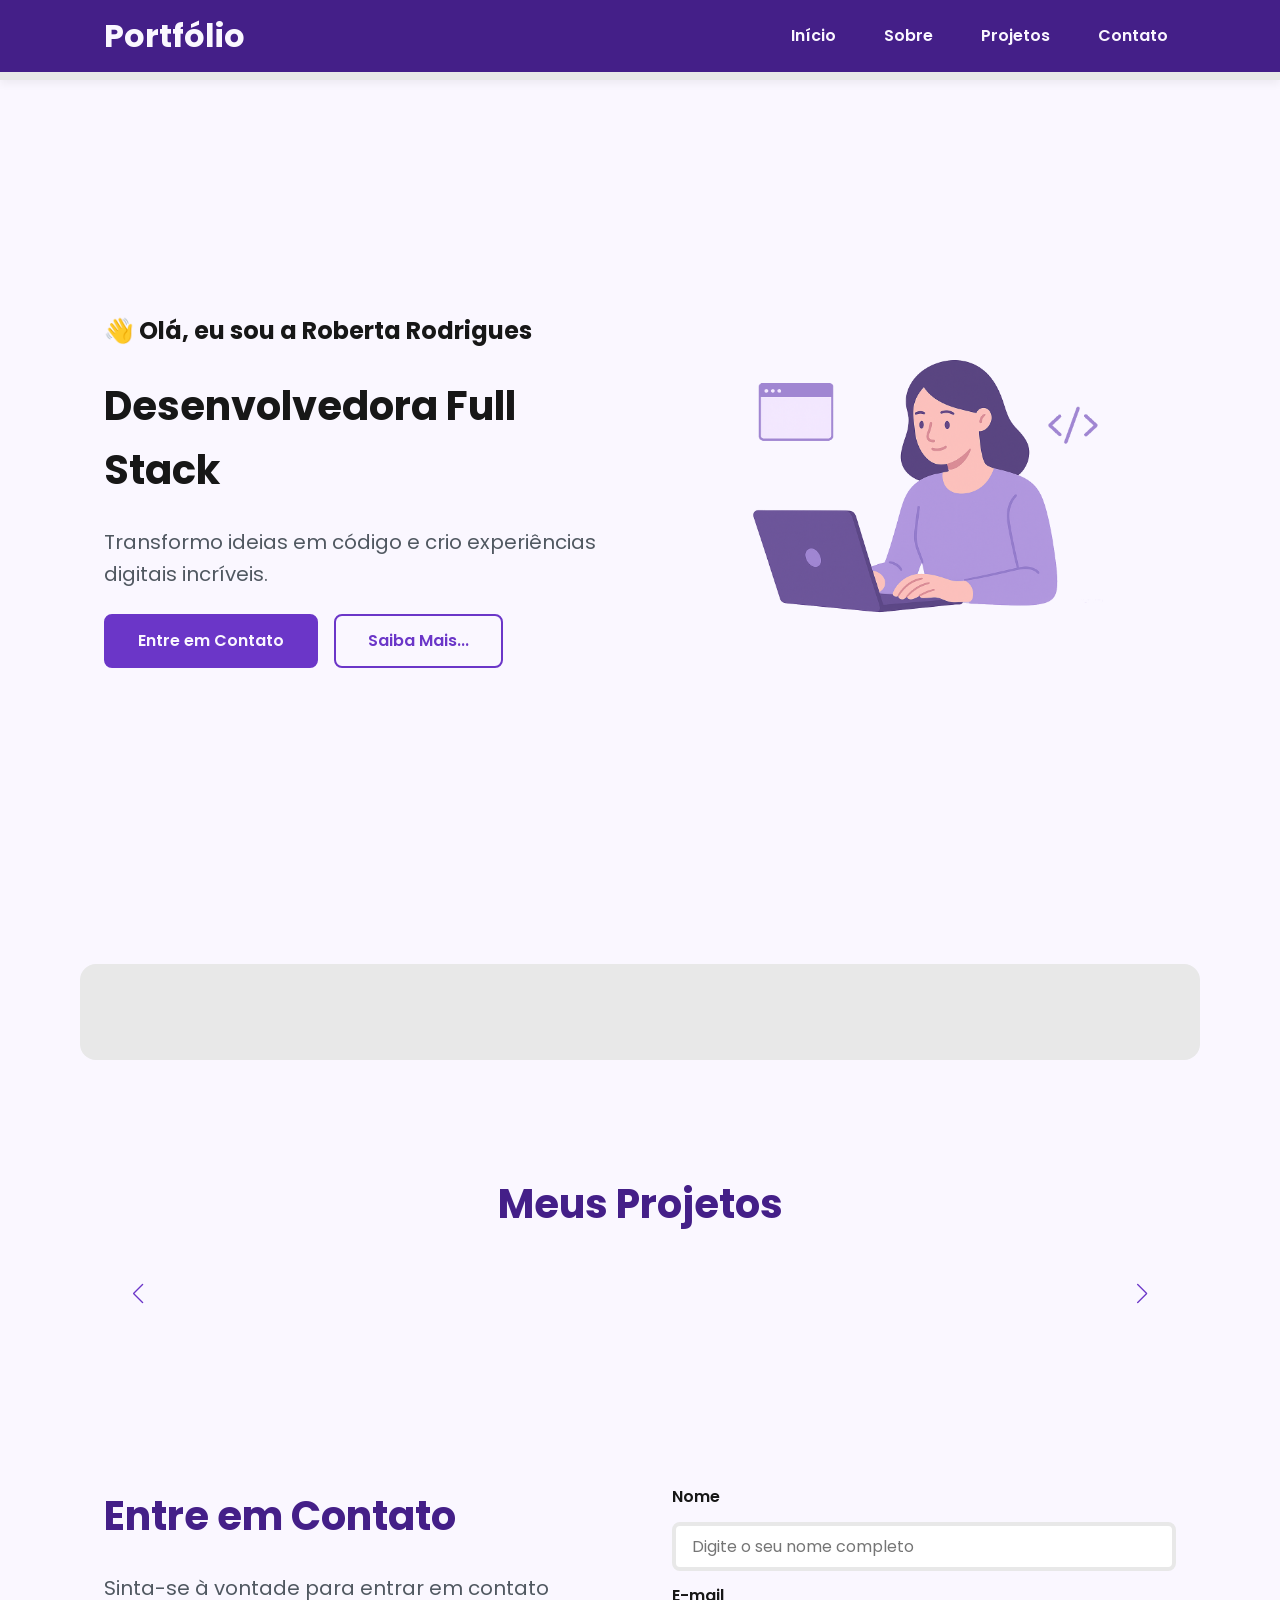
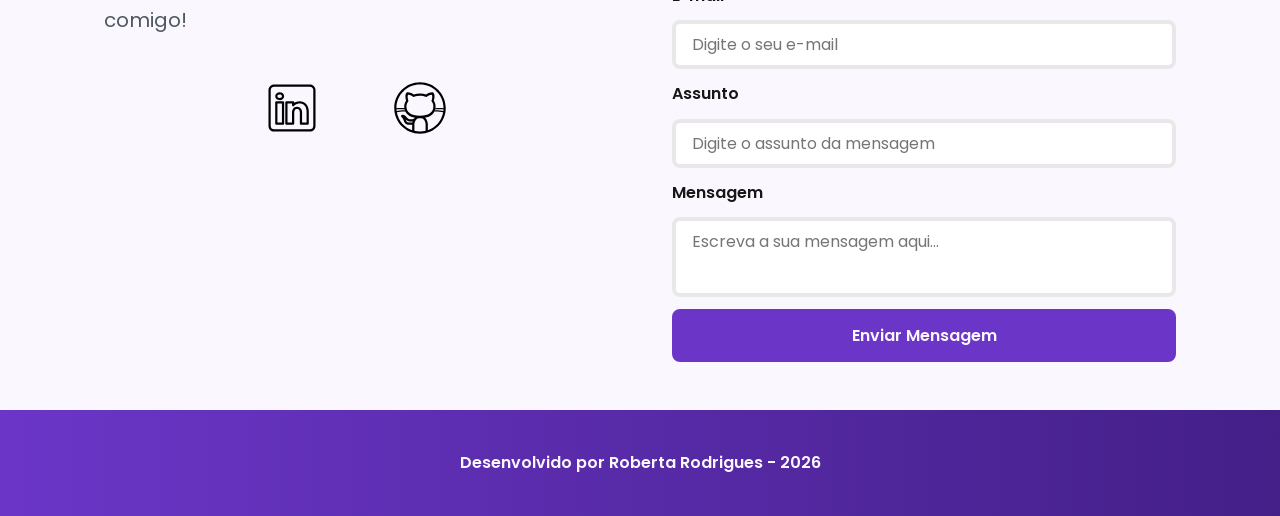
<file: index.html>
<!DOCTYPE html>
<html lang="pt-br">
    <head>

    <link rel="preconnect" href="https://fonts.googleapis.com">
    <link rel="preconnect" href="https://fonts.gstatic.com" crossorigin>

    <link href="https://fonts.googleapis.com/css2?family=Poppins&display=swap" rel="stylesheet">
        
        <meta charset="UTF-8">
        
        <meta name="viewport" content="width=device-width, initial-scale=1.0">
        
        <meta name="author" content="Roberta Rodrigues">
        <meta 
            name="description"
            content="Portfólio da Roberta Rodrigues, 
                    desenvolvedora Full Stack especializado em criar experiências 
                    digitais incríveis. Conheça meus projetos e entre em contato."
        >
        <meta name="robots" content="index, follow">

        <link rel="icon" type="image/svg+xml" href="./assets/img/favicon.svg">

        <link rel="stylesheet" href="https://cdn.jsdelivr.net/npm/swiper@11/swiper-bundle.min.css"> 

        <link rel="stylesheet" href="./assets/css/style.css">

        <title>Portfólio Roberta Rodrigues</title>
    </head>
    <body>
        <header>

            <div class="menu-content">

                <a href="index.html" id="titulo">Portfólio</a>

                <nav>
                    <ul class="menu-list">
                        <li><a href="#hero">Início</a></li>
                        <li><a href="#about">Sobre</a></li>
                        <li><a href="#projects">Projetos</a></li>
                        <li><a href="#contact">Contato</a></li>
                        
                    </ul>
                </nav>

            </div>

        </header>

        <main>

            <section id="hero" class="section-container hero-container">

                <article class="hero-content">

                    <span>👋 Olá, eu sou a Roberta Rodrigues</span>
                    <h1>Desenvolvedora Full Stack</h1>
                    <p>Transformo ideias em código e crio experiências digitais incríveis.</p>

                    <div class="buttons-container">
                        <a href="#contact" class="botao">Entre em Contato</a>
                        <a href="#about" class="botao-outline">Saiba Mais...</a>
                    </div>

                </article>

                <figure class="hero-image">
                    <img src="./assets/img/foto_dev_woman.svg"
                    alt="Foto do autor."class="float-animation">
                </figure>
            
            </section>

            <section id="about" class="section-container about-container">

            </section>

            <section id="projects" class="section-container projects-container">
                <h2>Meus Projetos</h2>

                <div class="swiper projects-swiper">
                    <div class="swiper-wrapper">
                        

                    </div>
                    
                    <div class="swiper-button-next"></div>
                    <div class="swiper-button-prev"></div>

                    
                    <div class="swiper-pagination"></div>
                </div>
            </section>

            <section id="contact" class="section-container contact-container">

                <article class="contact-info">
                    <h2>Entre em Contato</h2>
                    <p>Sinta-se à vontade para entrar em contato comigo!</p>

                    <div class="social-container">
                        <a
                        href="https://www.linkedin.com/in/robertarodrigues2/"
                        target="_blank"
                        class="social-icon"
                        aria-label="LinkedIn">
                            <img
                            src="./assets/icons/social/linkedin.svg"
                            alt="Link para o Linkedin">
                        </a>

                        <a
                        href="https://github.com/robertairds"
                        target="_blank"
                        class="social-icon"
                        aria-label="GitHub">
                            <img
                            src="./assets/icons/social/github.svg"
                            alt="Link para o GitHub">                            
                        </a>
                        
                    </div>
                </article>

               <form id="formulario" action="https://formsubmit.co/a79bab43383a1877bcee209fbaf1c9a0" method="POST">

                <input type="hidden" name="_next" value="https://robertairds.github.io/generation-portfolio/">
                <input type="hidden" name="_captcha" value="false">

                    <label for="nome">Nome</label>
                    <input id="nome" name="nome" type="text" placeholder="Digite o seu nome completo">
                    <span id="erro-nome"></span>

                    <label for="email">E-mail</label>
                    <input id="email" name="email" type="text" placeholder="Digite o seu e-mail">
                    <span id="erro-email"></span>

                    <label for="assunto">Assunto</label>
                    <input id="assunto" name="assunto" type="text" placeholder="Digite o assunto da mensagem">
                    <span id="erro-assunto"></span>

                    <label for="mensagem">Mensagem</label>
                    <textarea id="mensagem" name="mensagem" placeholder="Escreva a sua mensagem aqui..."></textarea>
                    <span id="erro-mensagem"></span>

                    <button class="botao" type="submit">Enviar Mensagem</button>
                </form>

            </section>

        </main>

        <footer>
            Desenvolvido por Roberta Rodrigues - 2026
        </footer>

        <script src="https://cdn.jsdelivr.net/npm/swiper@11/swiper-bundle.min.js"></script>

        <script src="assets/js/script.js"></script>
        
    </body>
</html>
</file>
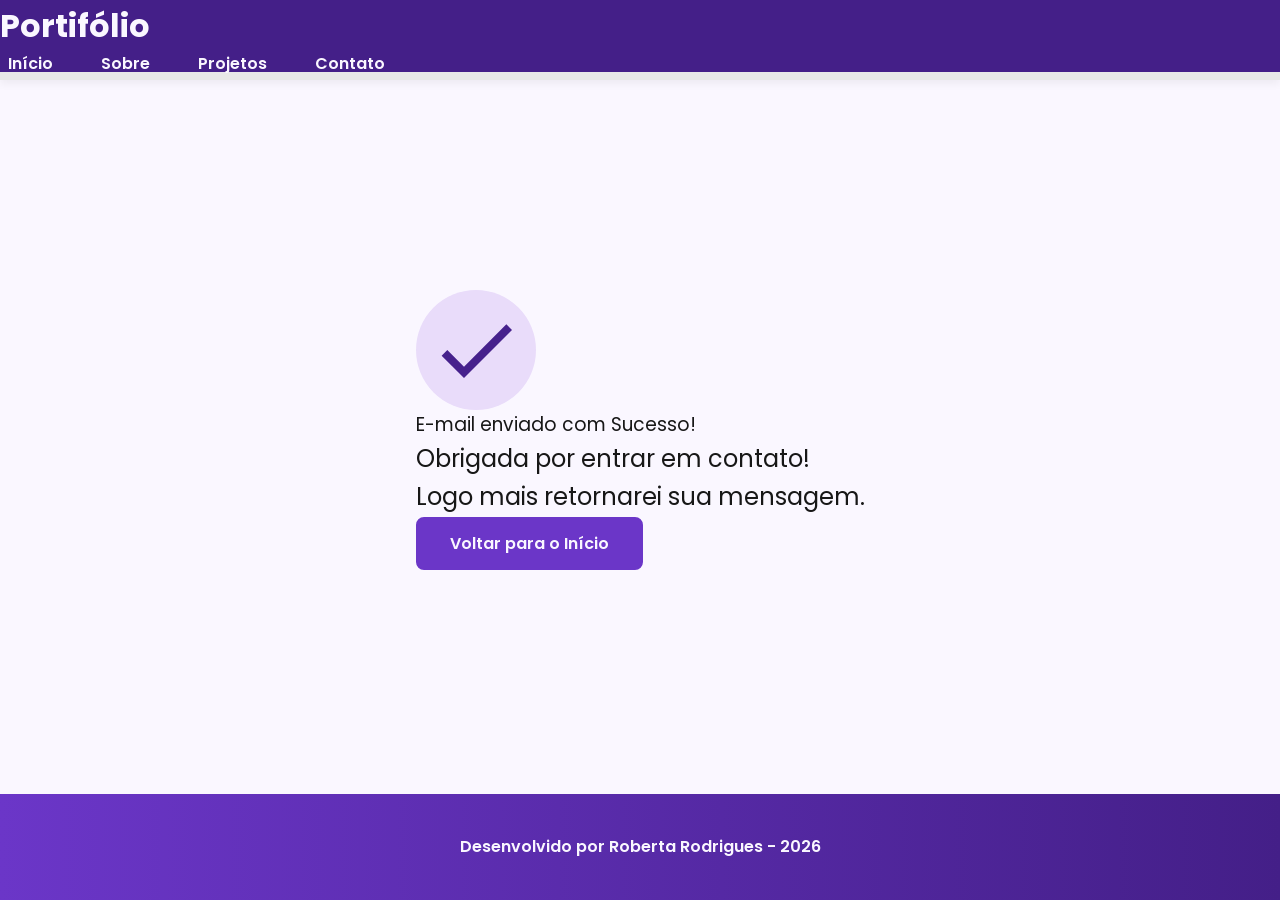
<file: success.html>
<!DOCTYPE html>
<html lang="pt-br">

<head>
    <!-- Fontes do Google -->
<link rel="preconnect" href="https://fonts.googleapis.com">
<link rel="preconnect" href="https://fonts.gstatic.com" crossorigin>

<!-- Fonte do Google - Poppins -->
<link href="https://fonts.googleapis.com/css2?family=Poppins&display=swap" rel="stylesheet">

    <meta charset="UTF-8">

    <meta name="viewport" content="width=device-width, initial-scale=1.0">

    <meta name="author" content="Roberta Rodrigues">
    <meta name="description"
        content="Portfólio da Roberta Rodrigues, desenvolvedora Full Stack especializada em criar experiências digitais incríveis. Conheça meus projetos e entre em contato.">
    <meta name="robots" content="index, follow">

    <link rel="icon" type="image/svg+xml" href="./assets/img/favicon.svg">

    <!-- Link para a Folha de Estilo da Página - CSS -->
<link rel="stylesheet" href="./assets/css/style.css">

    <title>Portfólio Roberta Rodrigues</title>

</head>

<body>

    <header>

        <a href="index.html" id="titulo">Portifólio</a>
        
        <nav>
            <ul class = "menu-list">
                <li><a href="index.html#hero">Início</a></li>
                <li><a href="index.html#about">Sobre</a></li>
                <li><a href="index.html#projects">Projetos</a></li>
                <li><a href="index.html#contact">Contato</a></li>
            </ul>
        </nav>

    </header>

    <main>

        <section class="success-container">
            <article class="success-contant">

                <figure class="success-icon">
                    <img src="./assets/img/success.svg" alt="Ilustração de sucesso" class="float-animation">
                </figure>

                <h1>E-mail enviado com Sucesso!</h1>
                <h2>Obrigada por entrar em contato! <br>Logo mais retornarei sua mensagem.</h2>

                <a class="botao" href="index.html">Voltar para o Início</a>

            </article>
        </section>
        
    </main>

    <footer> 
        Desenvolvido por Roberta Rodrigues - 2026
    </footer>

</body>

</html>
</file>
<file: assets/css/style.css>
/* ========================================
   RESET DO NAVEGADOR
======================================== */
* {
    margin: 0;
    padding: 0;
    box-sizing: border-box;
    font-family: 'Poppins', sans-serif;
    font-weight: 400;
    text-decoration: none;
    outline: none;
}

/* ========================================
   VARIÁVEIS
======================================== */
:root {
    /* Paleta de Cores - Purple */
    --purple-50: #f4eaff;
    --purple-100: #e9dcfa;
    --purple-200: #cdb3f0;
    --purple-300: #b186e5;
    --purple-400: #9460db;
    --purple-500: #6b36c8;
    --purple-600: #5b2ca0;
    --purple-700: #4c2177;
    --purple-800: #441f88;
    --purple-900: #2a0e4d;
    --purple-950: #1a0730;

    /* Cores Neutras */
    --gray-200: #e8e8e8;
    --gray-400: #505861;
    --black: #171717;
    --white: #FAF7FF;

    /* Cores de Estado */
    --error: #e63946;

    /* Sombras */
    --shadow-sm: 0 0.25rem 0.5rem rgba(0, 0, 0, 0.05);
    --shadow-md: 0 0.25rem 0.75rem rgba(107, 54, 200, 0.3);
    --shadow-lg: 0 0.5rem 1.5rem rgba(107, 54, 200, 0.2);

    /* Espaçamentos */
    --spacing-xs: 0.5rem;
    --spacing-sm: 1rem;
    --spacing-md: 1.5rem;
    --spacing-lg: 2rem;
    --spacing-xl: 3rem;
    --spacing-2xl: 4rem;

    /* Tamanhos de Fonte */
    --text-sm: 0.75rem;
    --text-base: 1rem;
    --text-lg: 1.25rem;
    --text-xl: 1.5rem;
    --text-2xl: 2rem;
    --text-3xl: 2.5rem;

    /* Border Radius */
    --radius-sm: 0.25rem;
    --radius-md: 0.5rem;
    --radius-lg: 1rem;
    --radius-xl: 2rem;
    --radius-full: 50%;

    /* Animação Padrão */
    --transition-default: all 0.3s ease;
}

/* ========================================
   CONFIGURAÇÕES BÁSICAS
======================================== */
html {
    scroll-behavior: smooth;
}

body {
    display: flex;
    flex-direction: column;
    min-height: 100vh;
    background-color: var(--white);
    line-height: 1.6;
    color: var(--black);
}

main {
    flex: 1;
}

/* ========================================
   SEÇÕES - BASE COMUM
======================================== */
.section-container {
    max-width: 70rem;
    margin: 0 auto;
    padding: var(--spacing-xl) var(--spacing-md);
    scroll-margin-top: 6rem;
}

/* ========================================
   BOTÕES
======================================== */

/* Container para botões*/
.buttons-container {
    display: flex;
    gap: var(--spacing-sm);
}

/* Base comum para todos os botões*/
.botao,
.botao-outline {
    display: inline-block;
    padding: 0.75rem 2rem;
    border: 0.15rem solid transparent;
    border-radius: var(--radius-md);
    font-size: var(--text-base);
    font-weight: 600;
    text-align: center;
    cursor: pointer;
    transition: var(--transition-default);
}

/* Botão preenchido (primário) */
.botao {
    border-color: var(--purple-500);
    background-color: var(--purple-500);
    color: var(--white);
}

.botao:hover {
    border-color: var(--purple-800);
    background-color: var(--purple-800);
    box-shadow: var(--shadow-md);
    transform: translateY(-0.25rem);
}

/* Botão outline (secundário) */
.botao-outline {
    border-color: var(--purple-500);
    background-color: transparent;
    color: var(--purple-500);
}

.botao-outline:hover {
    border-color: var(--purple-500);
    background-color: var(--purple-500);
    color: var(--white);
    transform: translateY(-0.25rem);
}

/* Modificador para botões pequenos (usado em projetos) */
.botao.botao-sm,
.botao-outline.botao-sm {
    min-width: 6rem;
    padding: 0.25rem var(--spacing-sm);
    border-width: 0.125rem;
    border-radius: 0.25rem;
    font-size: var(--text-sm);
}

/* ========================================
   SEÇÃO HEADER - CABEÇALHO E MENU
======================================== */
header {
    position: sticky;
    top: 0;
    z-index: 1000;
    width: 100%;
    height: 5rem;
    border-bottom: var(--spacing-xs) solid var(--gray-200);
    background-color: var(--purple-800);
    box-shadow: var(--shadow-sm);
}

header a {
    font-weight: 600;
    color: var(--white);
    transition: color 0.3s ease;
}

header a:hover {
    color: var(--purple-100);
}

#titulo {
    font-size: var(--text-2xl);
    font-weight: 700;
}

.menu-content {
    display: flex;
    justify-content: space-between;
    align-items: center;
    max-width: 70rem;
    height: 100%;
    margin: 0 auto;
    padding: 0 var(--spacing-md);
}

.menu-list {
    display: flex;
    gap: var(--spacing-lg);
    list-style: none;
}

.menu-list a {
    padding: var(--spacing-xs);
}

/* ========================================
   SEÇÃO HERO
======================================== */
.hero-container {
    display: flex;
    align-items: center;
    gap: var(--spacing-2xl);
    min-height: calc(100vh - 5rem);
}

.hero-content {
    display: flex;
    flex: 1;
    flex-direction: column;
    gap: var(--spacing-md);
}

.hero-content span {
    font-size: var(--text-xl);
    font-weight: 700;
}

.hero-content h1 {
    font-size: var(--text-3xl);
    font-weight: 700;
}

.hero-content p,
.about-content p,
.contact-info p {
    font-size: var(--text-lg);
    color: var(--gray-400);
}

.hero-image {
    display: flex;
    flex: 1;
    justify-content: center;
}

.hero-image img {
    width: 100%;
    max-width: 100%;
    border-radius: var(--radius-xl);
}

/* Animação flutuante */
@keyframes float {

    0%,
    100% {
        transform: translateY(0);
    }

    50% {
        transform: translateY(-1.25rem);
    }
}

.float-animation {
    animation: float 3s ease-in-out infinite;
}

/* ========================================
   SEÇÃO ABOUT
======================================== */
.about-container {
    display: flex;
    align-items: center;
    gap: var(--spacing-2xl);
    margin: var(--spacing-2xl) auto;
    border-radius: var(--radius-lg);
    background-color: var(--gray-200);
}

.about-image {
    flex: 0 0 17.5rem;
}

.about-image img {
    width: 100%;
    border: 0.35rem solid var(--purple-500);
    border-radius: var(--radius-full);
    box-shadow: var(--shadow-lg);
}

.about-content h2,
.projects-container h2,
.contact-info h2 {
    margin-bottom: var(--spacing-md);
    font-size: var(--text-3xl);
    font-weight: 700;
    color: var(--purple-800);
}

.about-content p {
    margin-bottom: var(--spacing-sm);
    text-align: justify;
}

.about-buttons-data {
    display: flex;
    justify-content: space-between;
    align-items: center;
    gap: var(--spacing-lg);
    margin-top: var(--spacing-lg);
}

.about-buttons-data .botao {
    margin-right: auto;
}

.data-container {
    display: flex;
    gap: var(--spacing-lg);
    margin-top: 0;
}

.data-item {
    display: flex;
    flex-direction: column;
    align-items: center;
}

.data-number {
    font-size: var(--text-xl);
    font-weight: 700;
    text-align: center;
    color: var(--purple-500);
}

.data-label {
    font-size: var(--text-base);
    text-align: center;
    color: var(--gray-400);
}

/* ========================================
   SEÇÃO PROJECTS
======================================== */
.projects-container {
    scroll-margin-top: 3rem;
    margin: var(--spacing-2xl) auto;
    text-align: center;
}

.projects-swiper {
    position: relative;
    width: 100%;
    padding: var(--spacing-sm) var(--spacing-xl) var(--spacing-xl);
    overflow: hidden;
}

/* Card de projetos */
.project-card {
    display: flex;
    flex-direction: column;
    width: 100%;
    height: 100%;
    border: 0.15rem solid var(--gray-200);
    border-radius: var(--radius-lg);
    background-color: var(--white);
    box-shadow: var(--shadow-sm);
    overflow: hidden;
    transition: var(--transition-default);
}

.project-card:hover {
    box-shadow: var(--shadow-lg);
}

.project-image {
    display: flex;
    align-items: center;
    justify-content: center;
    width: 100%;
    height: 10rem;
    background: linear-gradient(135deg, var(--purple-50) 0%, var(--purple-100) 100%);
}

.project-image img {
    width: 75%;
    height: 75%;
    max-width: 7rem;
    max-height: 7rem;
    object-fit: contain;
    transition: transform 0.3s ease;
}

.project-content {
    display: flex;
    flex: 1;
    flex-direction: column;
    padding: var(--spacing-md);
    text-align: left;
}

.project-content h3 {
    margin-bottom: 0.75rem;
    font-size: var(--text-lg);
    font-weight: 700;
}

.project-content p {
    flex: 1;
    margin-bottom: var(--spacing-sm);
    font-size: var(--text-base); 
    color: var(--gray-400);
}

/* Tags de Tecnologias */
.project-tags {
    display: flex;
    flex-wrap: wrap;
    gap: var(--spacing-xs);
}

.tag {
    padding: 0.375rem 0.75rem;
    border-radius: var(--radius-sm);
    background-color: var(--purple-100);
    font-size: var(--text-sm);
    font-weight: 600;
    color: var(--purple-800);
}

/* Container - Botões do Card */
.project-buttons {
    display: flex;
    justify-content: center;
    align-items: center;
    gap: 0.75rem;
    margin-top: var(--spacing-sm);
}

/* ========================================
   SEÇÃO PROJECTS - CARROSSEL (SWIPER)
======================================== */
.swiper-wrapper {
    align-items: stretch;
}

.swiper-slide {
    display: flex;
    height: auto;
}

/* Botões do Swiper (navegação) */
.swiper-button-next,
.swiper-button-prev {
    width: 3rem;
    height: 3rem;
}

.swiper-button-next:after,
.swiper-button-prev:after {
    font-size: var(--text-lg);
    color: var(--purple-500);
}

.swiper-button-next:hover:after,
.swiper-button-prev:hover:after {
    color: var(--purple-800);
}

/* Indicadores de paginação */
.swiper-pagination-bullet {
    width: 0.75rem;
    height: 0.75rem;
    background-color: var(--gray-200);
    opacity: 1;
}

.swiper-pagination-bullet-active {
    width: var(--spacing-lg);
    border-radius: var(--radius-sm);
    background-color: var(--purple-500);
}

/* ========================================
   SEÇÃO CONTACT
======================================== */
.contact-container {
    display: grid;
    grid-template-columns: 1fr 1fr;
    gap: var(--spacing-2xl);
}

/* Redes Sociais */
.contact-info h2 {
    margin-bottom: var(--spacing-md);
}

.contact-info p {
    margin-bottom: var(--spacing-lg);
}

.social-container {
    display: flex;
    justify-content: center;
    gap: var(--spacing-xl);
}

.social-icon {
    width: 5rem;
    height: 5rem;
    padding: 0.75rem;
    border-radius: var(--radius-md);
    transition: var(--transition-default);
}

.social-icon img {
    width: 100%;
    filter: brightness(0) saturate(100%);
    transition: filter 0.3s ease;
}

.social-icon:hover img {
    filter: brightness(0) 
            saturate(100%) 
            invert(42%) 
            sepia(93%) 
            saturate(1352%) 
            hue-rotate(243deg) 
            brightness(79%) 
            contrast(91%);
}

/* Formulário */
form {
    display: flex;
    flex-direction: column;
    gap: 0.75rem;
}

form label {
    font-size: var(--text-base);
    font-weight: 600;
}

form input,
form textarea {
    width: 100%;
    padding: 0.5rem var(--spacing-sm);
    border: 0.25rem solid var(--gray-200);
    border-radius: var(--radius-md);
    font-family: inherit;
    font-size: var(--text-base);
    transition: border-color 0.3s ease;
}

form input:focus,
form textarea:focus {
    border-color: var(--purple-500);
    outline: none;
}

form textarea {
    min-height: 5rem;
    resize: none;
}

form span {
    margin-top: -0.75rem;
    font-size: var(--text-sm);
    color: var(--error);
}

/* ========================================
   SEÇÃO FOOTER - RODAPÉ
======================================== */
footer {
    padding: 2.5rem;
    background: linear-gradient(to right, var(--purple-500), var(--purple-800));
    font-weight: 600;
    text-align: center;
    color: var(--white);
}

/* ========================================
   PÁGINA SUCCESS
======================================== */
.success-container {
    display: flex;
    flex-direction: column;
    justify-content: center;
    align-items: center;
    width: 100%;
    min-height: calc(100vh - 12.5rem);
    padding: var(--spacing-xl) var(--spacing-md);
}

.success-content {
    display: flex;
    flex-direction: column;
    align-items: center;
    gap: var(--spacing-md);
    max-width: 37.5rem;
    text-align: center;
}

.success-content h1 {
    font-size: var(--text-3xl);
    font-weight: 700;
    color: var(--purple-800);
}

.success-content h2 {
    font-size: var(--text-lg);
    color: var(--gray-400);
}

.success-icon {
    display: flex;
    align-items: center;
    justify-content: center;
    width: 7.5rem;
    height: 7.5rem;
    border-radius: var(--radius-full);
    background-color: var(--purple-100);
}

.success-icon img {
    width: 6rem;
    height: 6rem;
    filter: brightness(0) 
            saturate(100%) 
            invert(11%) 
            sepia(69%) 
            saturate(3759%) 
            hue-rotate(256deg) 
            brightness(101%) 
            contrast(96%);
}

@media screen and (max-width: 1024px) {
   
    /* Layout */
    .section-container {
        padding: var(--spacing-lg) var(--spacing-md);
    }

    /* Tipografia */
    .section-container h1 {
        font-size: var(--text-3xl);
    }

    .section-container h2 {
        font-size: var(--text-2xl);
    }

    .section-container p  {
        font-size: var(--text-base);
    }

    .section-container span {
        font-size: var(--text-lg);
    }

    .success-content h1 {
        font-size: var(--text-3xl);
    }

    .success-content h2 {
        font-size: var(--text-lg); 
    }

    /* Header */
    #titulo {
        font-size: var(--text-xl); 
    }

    /* Header - Oculta menu em telas pequenas */
    @media (max-width: 768px) {
        .menu-list {
            display: none;
        }
    }

    /* Hero */
    .hero-container {
        flex-direction: column-reverse;
        gap: var(--spacing-lg);
        min-height: 60vh;
        text-align: center;
    }

    .hero-content,
    .hero-image {
        width: 90%;
    }

    .hero-image img {
        object-fit: cover;
    }

    .buttons-container {
        justify-content: center;
        width: 100%;
    }

    .hero-container .botao,
    .hero-container .botao-outline {
        padding: 0.75rem 1.5rem;
        font-size: var(--text-base);
        white-space: nowrap;
    }

    /* About */
    .about-container {
        flex-direction: column;
        gap: var(--spacing-md);
        margin: var(--spacing-lg);
        padding: var(--spacing-lg);
    }

    .about-image {
        flex: 0 0 auto;
        width: 100%;
        display: flex;
        justify-content: center;
    }

    .about-image img {
        max-width: 16rem;
        width: 100%;
    }

    .about-content {
        width: 100%;
    }

    .about-buttons-data {
        flex-direction: column;
        gap: var(--spacing-md);
        align-items: stretch;
    }

    .about-buttons-data .botao {
        margin-right: 0;
    }

    .data-container {
        justify-content: center;
        width: 100%;
    }

    /* Projects */
    .projects-container {
        margin: var(--spacing-lg) auto 0;
    }

    .projects-swiper {
        margin: 0;
        padding: var(--spacing-sm) var(--spacing-lg) 2.5rem;
    }

    .project-card {
        width: 100%;
        height: 30rem;
        min-height: 30rem;
        max-height: 30rem;
        max-width: 100%;
    }

    .project-content {
        display: flex;
        flex-direction: column;
        justify-content: space-between;
        height: 100%;
    }

    .project-content p {
        flex: 1;
        overflow: hidden;
    }

    .project-tags {
        min-height: 2.5rem;
        align-items: flex-start;
    }

    .swiper-wrapper {
        align-items: stretch;
    }

    .swiper-slide {
        display: flex;
        justify-content: center;
        align-items: stretch;
        height: auto;
    }

    .swiper-button-next,
    .swiper-button-prev {
        display: none;
    }

    /* Contact */
    .contact-container {
        grid-template-columns: 1fr;
        gap: var(--spacing-lg);
        width: 90%;
        margin: 0 auto;
    }

    /* Success Page */
    .success-container {
        padding: var(--spacing-xl) var(--spacing-md);
        min-height: calc(100vh - 10rem);
    }

    .success-content {
        gap: var(--spacing-lg);
        max-width: 35rem;
    }

    .success-icon {
        width: 6rem;
        height: 6rem;
    }

    .success-icon img {
        width: 5rem;
        height: 5rem;
    }
}

@media screen and (max-width: 480px) {

    /* Layout */
    .section-container {
        padding: var(--spacing-md) var(--spacing-sm);
    }

    /* Tipografia Mobile */
    .section-container h1 {
        font-size: var(--text-xl);
    }

    .section-container h2 {
        font-size: var(--text-xl);
    }

    .section-container p {
        font-size: var(--text-base);
    }

    .section-container span {
        font-size: var(--text-lg);
    }

    .success-content h1 {
        font-size: var(--text-xl);
    }

    .success-content h2 {
        font-size: var(--text-base);
    }

    /* Header */
    #titulo {
        font-size: var(--text-xl);
    }

    .menu-list {
        display: none;
    }

    /* Hero */
    .hero-container {
        gap: var(--spacing-sm);
    }

    .hero-content {
        gap: var(--spacing-xs);
        width: 100%;
    }

    .buttons-container {
        flex-direction: column;
        gap: 0.75rem;
        width: 100%;
    }

    .buttons-container .botao,
    .buttons-container .botao-outline {
        width: 100%;
    }

    .hero-container .botao,
    .hero-container .botao-outline {
        padding: 0.75rem 1rem;
        font-size: var(--text-base);
        white-space: nowrap;
    }

    .hero-image {
        width: 100%;
    }

    .hero-image img {
        max-width: 20rem;
    }

    /* About */
    .about-container {
        margin: var(--spacing-lg) 0.5rem;
        padding: var(--spacing-md);
    }

    .about-image img {
        max-width: 14rem;
    }

    .about-buttons-data .botao,
    .about-buttons-data .botao-outline {
        width: 100%;
        padding: 0.75rem var(--spacing-lg);
        font-size: var(--text-base);
        text-align: center;
    }

    .data-number {
        font-size: var(--text-lg);
    }

    .data-label {
        font-size: var(--text-sm);
    }

    /* Projects */
    .projects-container {
        margin: var(--spacing-lg) auto 0;
    }

    .projects-swiper {
        position: relative;
        margin: 0;
        padding: var(--spacing-sm) 0 2rem 0;
        overflow: visible;
    }

    .project-card {
        width: 100%;
        height: 20rem;
        max-width: 20rem;
    }

    .project-image {
        height: 10rem;
    }

    .project-content {
        padding: var(--spacing-md);
    }

    .project-content h3 {
        font-size: var(--text-lg);
    }

    .project-content p {
        font-size: var(--text-base);
    }

    /* Contact */
    .contact-container {
        width: 100%;
    }

    .contact-info p {
        margin-bottom: var(--spacing-md);
    }

    .social-container {
        flex-wrap: wrap;
        gap: var(--spacing-lg);
        margin-bottom: var(--spacing-xs);
    }

    .social-icon {
        width: 4rem;
        height: 4rem;
    }

    /* Formulário */
    form {
        gap: var(--spacing-sm);
    }

    form label {
        font-size: var(--text-base);
    }

    form input,
    form textarea {
        padding: 0.75rem;
        font-size: var(--text-base);
    }

    form button {
        padding: 0.75rem var(--spacing-md);
        font-size: var(--text-base);
    }

    /* Footer */
    footer {
        padding: var(--spacing-md) var(--spacing-sm);
        font-size: var(--text-sm);
    }
    
    /* Success Page */
    .success-container {
        padding: var(--spacing-lg) var(--spacing-sm);
        min-height: calc(100vh - 8rem);
    }

    .success-content {
        gap: var(--spacing-md);
        max-width: 100%;
        padding: 0 var(--spacing-sm);
    }

    .success-icon {
        width: 5rem;
        height: 5rem;
    }

    .success-icon img {
        width: 4rem;
        height: 4rem;
    }

    .success-content .botao {
        width: 100%;
        max-width: 20rem;
        padding: 0.75rem var(--spacing-lg);
    }

}
</file>
